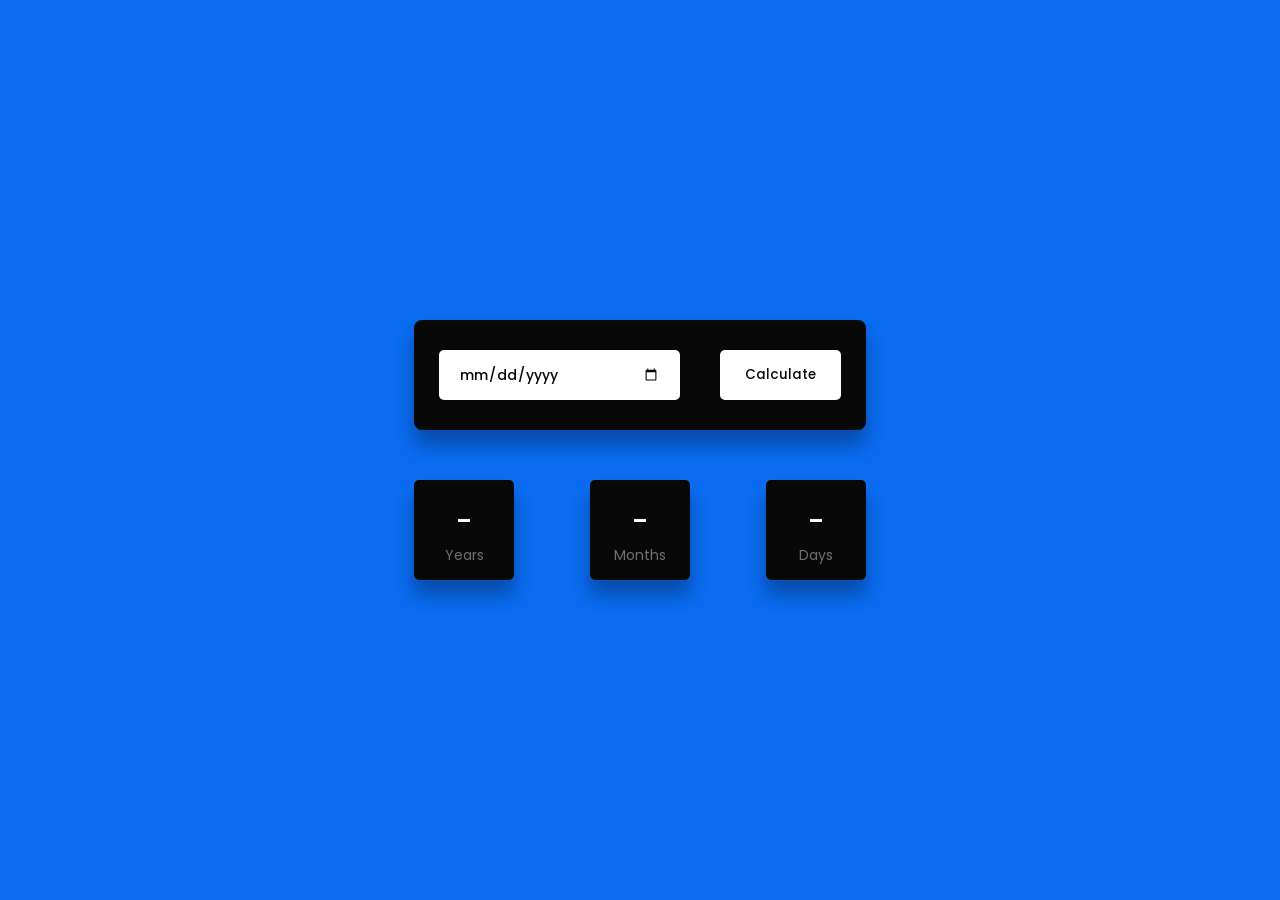
<file: Age-Calculator/index.html>
<!DOCTYPE html>
<html lang="en">
<head>
    <title>Age Calculator</title>
    <!--Google Font-->
    <link rel="preconnect" href="https://fonts.gstatic.com">
    <link href="https://fonts.googleapis.com/css2?family=Poppins:wght@400;500&display=swap" rel="stylesheet">
    <!--Stylesheet-->
    <link rel="stylesheet" href="style.css">
</head>
<body>
    <div class="container">
        <div class="inputs-wrapper">
            <input type="date" id="date-input">
            <button onclick="ageCalculate()">Calculate</button>
        </div>
        <div class="outputs-wrapper">
            <div>
                <span id="years">
                    -
                </span>
                <p>
                    Years
                </p>
            </div>
            <div>
                <span id="months">
                    -
                </span>
                <p>
                   Months
                </p>
            </div>
            <div>
                <span id="days">
                    -
                </span>
                <p>
                    Days
                </p>
            </div>
        </div>
    </div>
    <script src="script.js"></script>
</body>
</html>
</file>
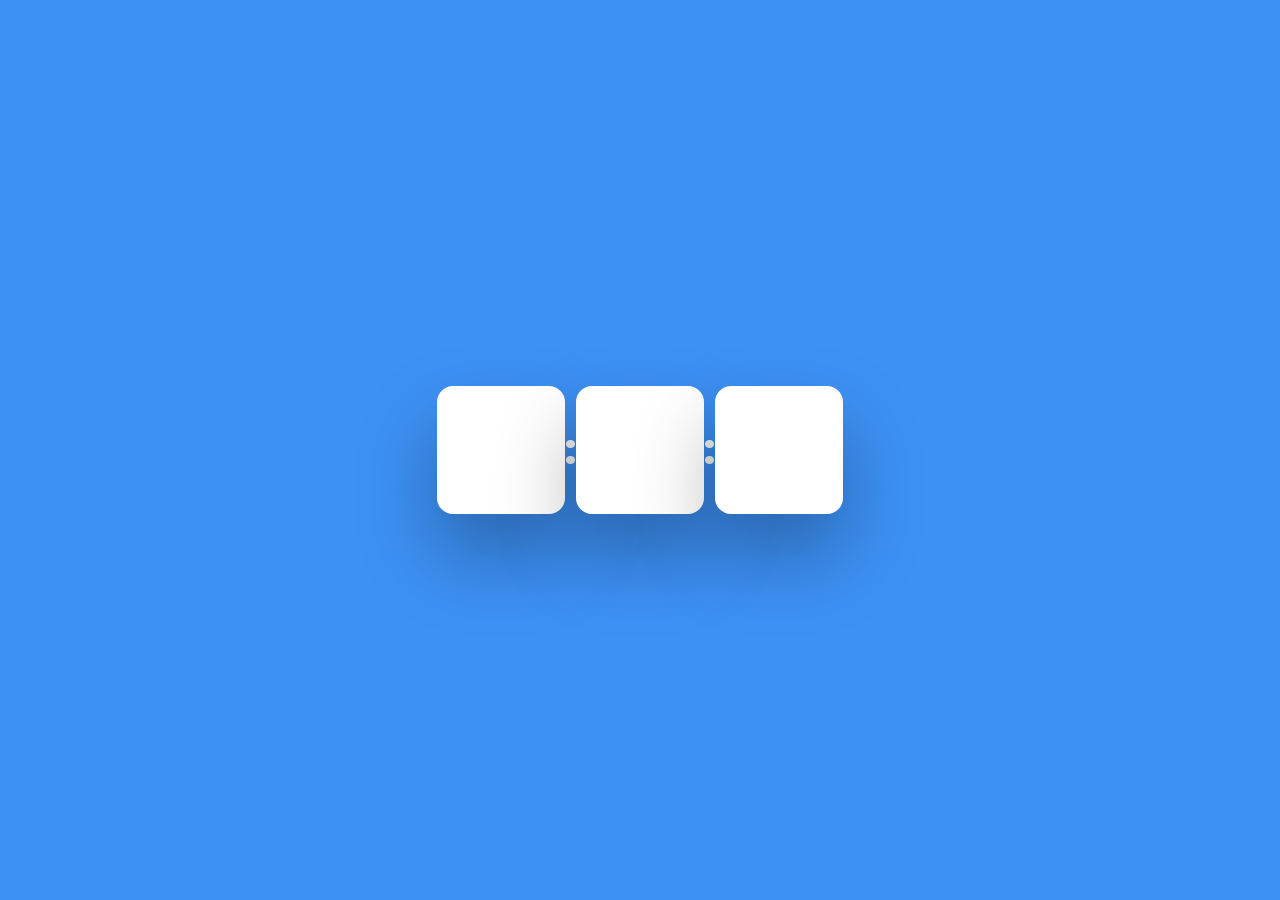
<file: Digital Clock/index.html>
<!DOCTYPE html>
<html lang="en">
  <head>
    <meta charset="UTF-8" />
    <meta name="viewport" content="width=device-width, initial-scale=1.0" />
    <!-- Google Font -->
    <link
      href="https://fonts.googleapis.com/css2?family=Poppins:wght@400;600&display=swap"
      rel="stylesheet"
    />
    <!-- Stylesheet -->
    <link rel="stylesheet" href="style.css" />
    <title>Digital Clock</title>
  </head>
  <body 
  <div class="clock">
    <div id="hour"></div>
    <span>:</span>
    <div id="minute"></div>
    <span>:</span>
    <div id="seconds"></div>
  </div>

    <!-- Script -->
    <script src="script.js"></script>
  </body>
</html>
</file>
<file: Age-Calculator/style.css>
*,
*:before,
*:after{
    padding: 0;
    margin: 0;
    box-sizing: border-box;
}
body{
    background-color: #0a6cf1;
}
.container{
    width: 40%;
    min-width: 450px;
    position: absolute;
    transform: translate(-50%,-50%);
    left: 50%;
    top: 50%;
    padding: 50px 30px;
}
.container *{
    font-family: "Poppins",sans-serif;
    border: none;
    outline: none;
}
.inputs-wrapper{
    background-color: #080808;
    padding: 30px 25px;
    border-radius: 8px;
    box-shadow: 0 15px 20px rgba(0,0,0,0.3);
    margin-bottom: 50px;
}
input,
button{
    height: 50px;
    background-color: #ffffff;
    color: #080808;
    font-weight: 500;
    border-radius: 5px;
}
input{
    width: 60%;
    padding: 0 20px;
    font-size: 14px;
}
button{
    width: 30%;
    float: right;
}
.outputs-wrapper{
    width: 100%;
    display: flex;
    justify-content: space-between;
}
.outputs-wrapper div{
    height: 100px;
    width: 100px;
    background-color: #080808;
    border-radius: 5px;
    color: #ffffff;
    display: grid;
    place-items: center;
    padding: 20px 0;
    box-shadow: 0 15px 20px rgba(0,0,0,0.3);
}
span{
    font-size: 30px;
    font-weight: 500;
}
p{
    font-size: 14px;
    color: #707070;
    font-weight: 400;
}
</file>
<file: Digital Clock/style.css>
* {
  padding: 0;
  margin: 0;
  box-sizing: border-box;
  font-family: "Poppins", sans-serif;
}
body {
  height: 100vh;
  background-color: #3d91f5;
}
.clock {
  width: 31.25em;
  position: absolute;
  transform: translate(-50%, -50%);
  left: 50%;
  top: 50%;
  height: 8em;
  display: flex;
  align-items: center;
  justify-content: center;
  font-weight: 600;
}
.clock div {
  position: relative;
  background-color: #ffffff;
  height: 100%;
  width: 3.2em;
  display: flex;
  align-items: center;
  justify-content: center;
  font-size: 2.5em;
  border-radius: 0.4em;
  box-shadow: 0 1em 2em rgba(0, 0, 0, 0.3);
  letter-spacing: 0.05em;
}
.clock span {
  font-weight: 800;
  font-size: 2.5em;
  color: #ffffff;
}
@media screen and (max-width: 31.25em) {
  .clock {
    font-size: 0.7em;
  }
}
</file>
